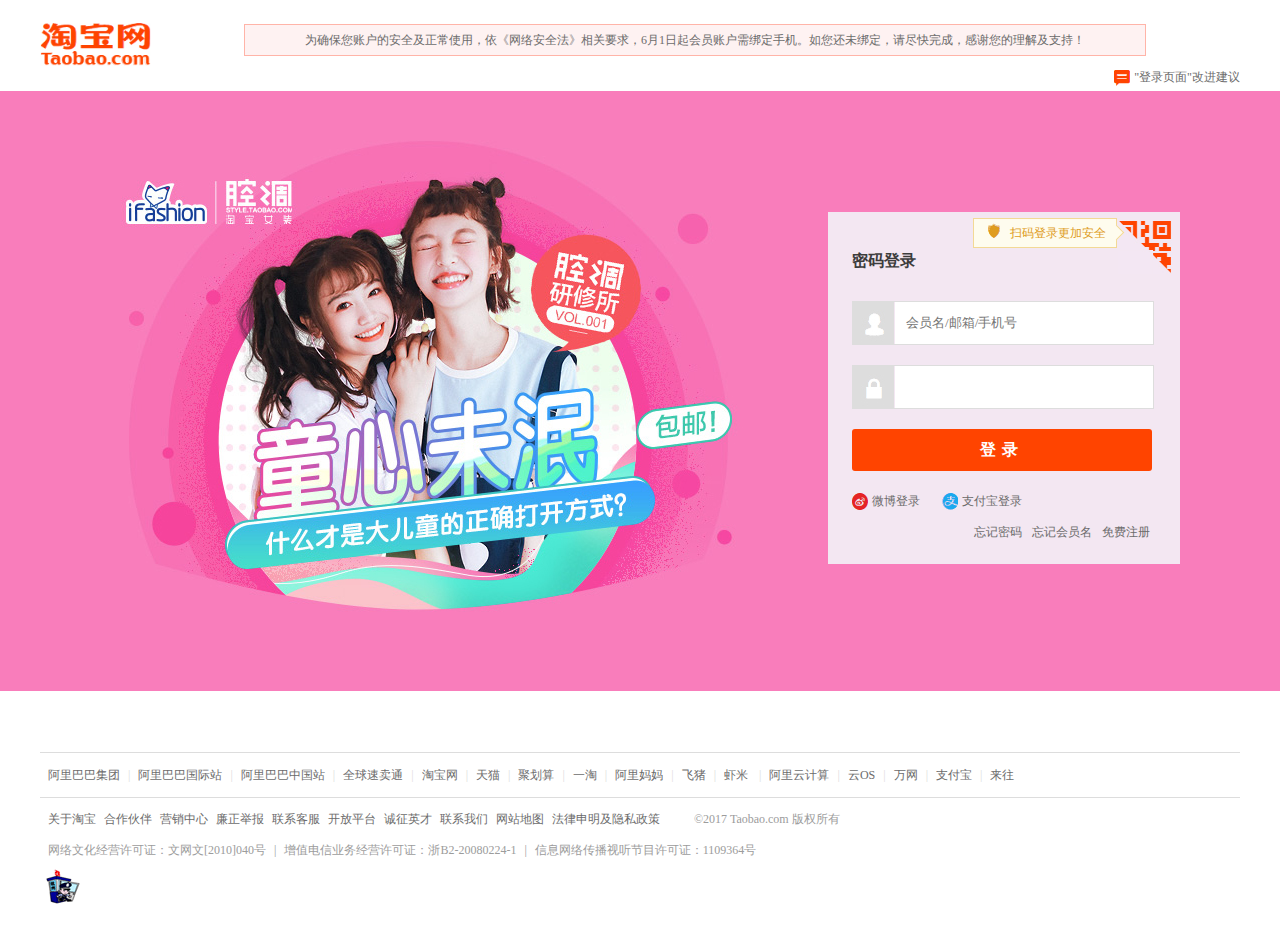
<file: login.html>
<!DOCTYPE html>
<html>
	<head>
		<meta charset="utf-8" />
		<link rel="shortcut icon" href="img/favicon.ico" type="image/x-icon" />
		<link rel="stylesheet" type="text/css" href="css/login.css"/>
		<script type="text/javascript" src="js/login.js" ></script>
		<script type="text/javascript" src="js/cookie.js" ></script>
		<script type="text/javascript" src="js/jquery-3.2.1.min.js" ></script>
		<title>淘宝网 - 淘！我喜欢</title>
	</head>
	<body>
		<!--logo-->
		<div class="topWarp">
			<div class="logo"><a href="index.html"><img src="img/logo1.jpg" title="淘宝网"/></a></div>
			<div class="hint">
				<p>为确保您账户的安全及正常使用，依《网络安全法》相关要求，6月1日起会员账户需绑定手机。如您还未绑定，请尽快完成，感谢您的理解及支持！</p>
			</div>
			<div class="login_note">
				<img src="img/login_note.jpg"/>
				<p><a href="#">"登录页面"改进建议</a></p>
			</div>
		</div>
		
		<!--main-->
		<div class="main">
			<div class="center_box">
				<div class="main_left">
					<img src="img/login_center.jpg" />
				</div>
				<div class="main_right">
					<div class="login_box">
						<div class="ewm"><img src="img/ewm.jpg"/></div>
						<div class="right_note">
							<img src="img/login_hd.jpg"/>
							<p>扫码登录更加安全</p>
							<div class="sjx_1"></div>
						</div>
					</div>
					
					<!--密码登录-->
					<div class="login">
						<h4>密码登录</h4>
						<div id="user">
							<!--会员用户名-->
							<label for="ReLoginCookie"><img src="img/login_user.jpg" /></label>
							<input type="text" id="ReLoginCookie" placeholder="会员名/邮箱/手机号"/>
						</div>
						<div class="pass">
							<!--密码-->
							<label for="ReLoginCookie2"><img src="img/login_password.jpg" /></label>
							<input type="password" id="ReLoginCookie2"/>
						</div>
						<div class="submit">
							<h4>登录</h4>
						</div>
						<div class="wbo_zfb">
							<div class="wbo"><a href="#">微博登录</a></div>
							<div class="zfb"><a href="#">支付宝登录</a></div>
						</div>
						<div class="login_note1">
							<a href="#">忘记密码</a>
							<a href="#">忘记会员名</a>
							<a href="register.html">免费注册</a>
						</div>
						<!--提示-->
						<div id="oReminder">
							<span></span><span></span>
						</div>
					</div>
					<!--手机扫码，安全登录-->
					<div class="login1">
						<h4>手机扫码，安全登录</h4>
						<div class="login1_ewmBox">
							<div class="ewmBox">
								<img src="img/login_ewm_1.jpg"/>
								<img src="img/login_ewm_Photo.png"/>
							</div>
							<!--蒙版-->
							<div id="mb"></div>
							<div id="mb1"></div>
							<div class="md_1">
								<p>二维码已失效</p>
								<div class="mb_btn">请点击刷新</div>
							</div>
						</div>
						<!--扫一扫-->
						<div class="fyf">
							<img src="img/login_fyf.png"/>
							<ul>
								<li>打开 <a href="#">手机淘宝</a> | <a href="#">手机天猫</a> 扫一扫登录</li>
							</ul>
						</div>
						<div class="login_note2">
							<a href="javascript:;">密码登录</a>
							<a href="register.html">免费注册</a>
						</div>
					</div>
					
				</div>
			</div>
		</div>
		
		<!--footer-->
		<div class="footer">
			<div class="link">
				<ul>
					<li><a href="#">阿里巴巴集团</a>|</li>
					<li><a href="#">阿里巴巴国际站</a>|</li>
					<li><a href="#">阿里巴巴中国站</a>|</li>
					<li><a href="#">全球速卖通</a>|</li>
					<li><a href="#">淘宝网</a>|</li>
					<li><a href="#">天猫</a>|</li>
					<li><a href="#">聚划算</a>|</li>
					<li><a href="#">一淘</a>|</li>
					<li><a href="#">阿里妈妈</a>|</li>
					<li><a href="#">飞猪</a>|</li>
					<li><a href="#">虾米	</a>|</li>
					<li><a href="#">阿里云计算</a>|</li>
					<li><a href="#">云OS</a>|</li>
					<li><a href="#">万网</a>|</li>
					<li><a href="#">支付宝</a>|</li>
					<li><a href="#">来往</a></li>
				</ul>
			</div>
			<div class="friendLink">
				<ul>
					<li><a href="#">关于淘宝</a></li>
					<li><a href="#">合作伙伴</a></li>
					<li><a href="#">营销中心</a></li>
					<li><a href="#">廉正举报</a></li>
					<li><a href="#">联系客服</a></li>
					<li><a href="#">开放平台</a></li>
					<li><a href="#">诚征英才</a></li>
					<li><a href="#">联系我们</a></li>
					<li><a href="#">网站地图</a></li>
					<li><a href="#">法律申明及隐私政策</a></li>
					<li style="color: #9c9c9c;">&copy;2017 Taobao.com 版权所有</li>
				</ul>
			</div>
			<div class="copyRight">
				<ul>
					<li>网络文化经营许可证：<a href="#">文网文[2010]040号</a>|</li>
					<li>增值电信业务经营许可证：<a href="#">浙B2-20080224-1</a>|</li>
					<li>信息网络传播视听节目许可证：<a href="#">1109364号</a></li>
				</ul>
			</div>
			<div class="wj"><a href="#"><img src="img/wj.gif"/></a></div>
		</div>
	</body>
</html>
</file>
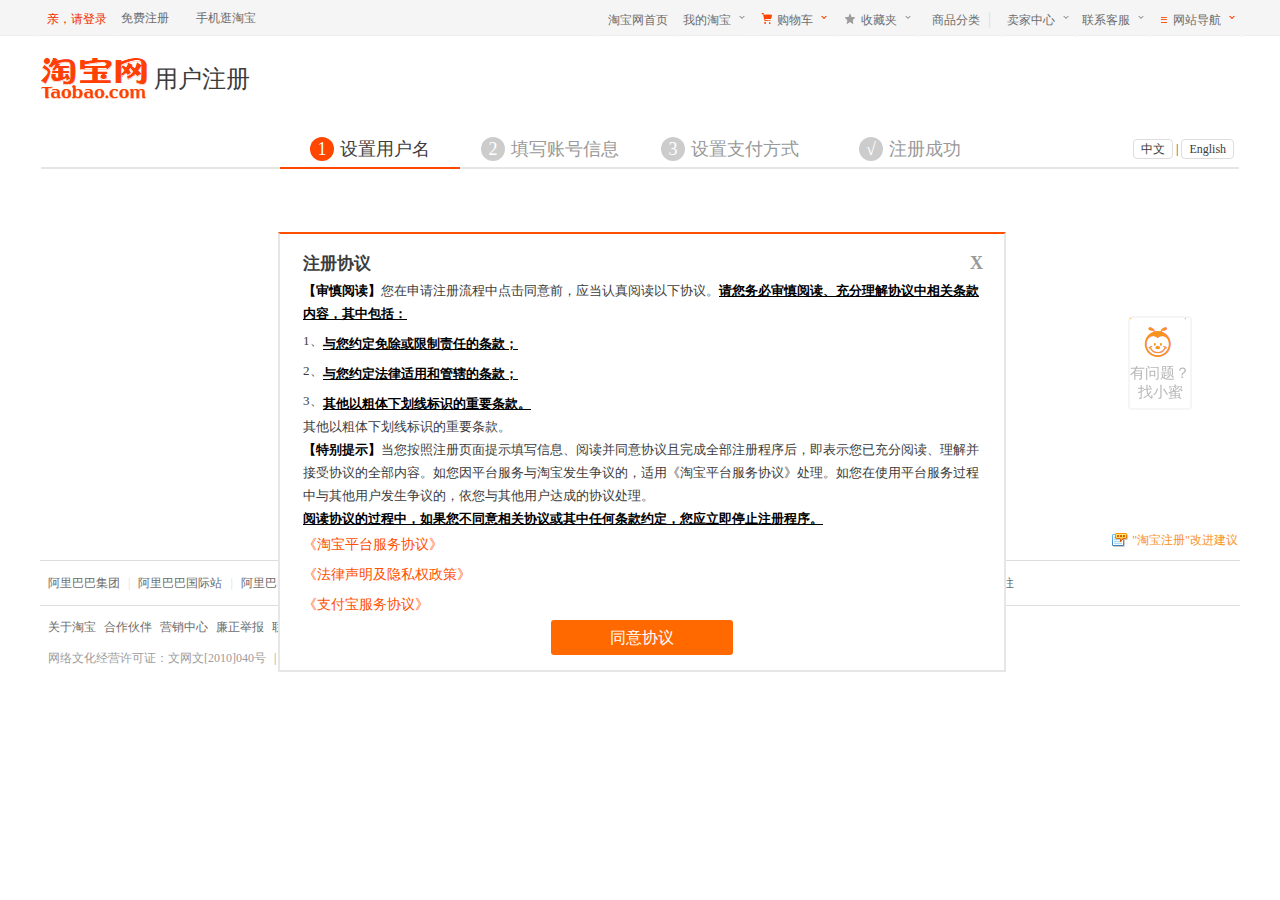
<file: register.html>
<!DOCTYPE html>
<html>
	<head>
		<meta charset="UTF-8">
		<link rel="shortcut icon" href="img/favicon.ico" type="image/x-icon" />
		<link rel="stylesheet" type="text/css" href="css/register.css"/>
		<link rel="stylesheet" type="text/css" href="css/public_topNav.css"/>
		<script type="text/javascript" src="js/register.js" ></script>
		<script type="text/javascript" src="js/jquery-3.2.1.min.js" ></script>
		<script type="text/javascript" src="js/cookie.js" ></script>
		<title>账户注册 | 淘宝网</title>
	</head>
	<body>
		<!--topNav-->
		<div class="topNavBox">
			<div class="topNav">
				<div class="topNavLeft">
					<ul>
						<li><a href="login.html">亲，请登录</a></li>
						<li><a href="register.html">免费注册</a></li>
						<li><a href="#">手机逛淘宝</a></li>
					</ul>
				</div>
				<div class="topNavRight">
					<ul>
						<li><a href="index.html">淘宝网首页</a></li>
						<li><a href="#">我的淘宝</a><img src="img/topNav_yyf-1.png"/>
							<ul>
								<a href="#">已买到宝贝</a>
								<a href="#">我的足迹</a>
								<a href="#">爱逛街</a>
								<a href="#">淘宝达人</a>
								<a href="#">新欢</a>
							</ul>
						</li>
						<li><img src="img/topNav_gwc.png"/><a href="#">购物车</a><img src="img/topNav_yyf-2.png"/></li>
						<li><img src="img/topNav_wjx-2.png"/><a href="#">收藏夹</a><img src="img/topNav_yyf-1.png"/>
							<ul class="indexList">
								<a href="#">收藏的宝贝</a>
								<a href="#">收藏的店铺</a>
							</ul>
						</li>
						<li><a href="#">商品分类</a>|</li>
						<li><a href="#">卖家中心</a><img src="img/topNav_yyf-1.png"/>
							<ul>
								<a href="#">免费开店</a>
								<a href="#">已卖出宝贝</a>
								<a href="#">出售中宝贝</a>
								<a href="#">卖家服务</a>
								<a href="#">卖家培训</a>
							</ul>
						</li>
						<li><a href="#">联系客服</a><img src="img/topNav_yyf-1.png"/>
							<ul>
								<a href="#">消费者客服</a>
								<a href="#">卖家客服</a>
							</ul>
						</li>
						<li><img src="img/topNav_cdt-2.png"/><a href="#">网站导航</a><img src="img/topNav_yyf-2.png"/>
							<div class="lyt">
								<div class="maxFourBox">
									<div class="minFourBox">
										<h4>主题市场</h4>
										<div class="FourList">
											<a href="#">女装</a>
											<a href="#">男装</a>
											<a href="#">鞋靴</a>
											<a href="#">箱包</a>
											<a href="#">婴童</a>
											<a href="#">美妆</a>
											<a href="#">食品</a>
											<a href="#">珠宝</a>
											<a href="#">装修</a>
											<a href="#">建材</a>
											<a href="#">家居</a>
											<a href="#">百货</a>
											<a href="#">汽车</a>
											<a href="#">游戏</a>
											<a href="#">生活</a>
											<a href="#">学习</a>
											<a href="#">房产</a>
											<a href="#">结婚</a>
											<a href="#">运动</a>
											<a href="#">户外</a>
											<a href="#">娱乐</a>
											<a href="#">花鸟</a>
										</div>
									</div>
								</div>
								<div class="maxFourBox">
									<div class="minFourBox1">
										<h4>特色购物</h4>
										<div class="FourList1">
											<div class="seven">
												<a href="#">淘宝女人</a>
												<a href="#">淘宝男人</a>
												<a href="#">中老年</a>
												<a href="#">闲鱼</a>
												<a href="#">拍卖会</a>
												<a href="#">全球购</a>
												<a href="#">小微快采</a>
											</div>
											<div class="seven">
												<a href="#">淘宝众筹</a>
												<a href="#">爱逛街</a>
												<a href="#">中国质造</a>
												<a href="#">淘女郎</a>
												<a href="#">潮电街</a>
												<a href="#">天天特价</a>
												<a href="#">试用</a>
											</div>
											<div class="seven">
												<a href="#">清仓</a>
												<a href="#">全民抢拍</a>
												<a href="#">淘金币</a>
												<a href="#">抢新</a>
												<a href="#">淘特来斯</a>
												<a href="#">本地团</a>
												<a href="#">淘花源</a>
											</div>
										</div>
									</div>
								</div>
								<div class="maxFourBox">
									<div class="minFourBox2">
										<h4>当前热点</h4>
										<div class="FourList2">
											<div class="seven">
												<a href="#">天天中奖</a>
												<a href="#">新鲜土货</a>
												<a href="#">美丽裙装</a>
												<a href="#">美白修复</a>
												<a href="#">热卖单鞋</a>
												<a href="#">智能数码</a>		
											</div>
											<div class="seven">
												<a href="#">特价旅行</a>
												<a href="#">宝贝最爱</a>
												<a href="#">宅品精选</a>
												<a href="#">新房装修</a>
												<a href="#">宝贝计划</a>
												<a href="#">女装抢新</a>
											</div>
											<div class="seven">
												<a href="#">找工作</a>
												<a href="#">阿里APP</a>
												<a href="#">淘金币</a>
												<a href="#">在线洗衣</a>
												<a href="#">全球美食</a>
											</div>
										</div>
									</div>
								</div>
								<div class="maxFourBox">
									<div class="minFourBox3">
										<h4>更多精彩</h4>
										<div class="FourList3">
											<div class="seven">
												<a href="#">阿里旺旺</a>
												<a href="#">支付宝</a>
												<a href="#">点点虫</a>
												<a href="#">买房租房</a>
												<a href="#">热卖单鞋</a>
												<a href="#">大众评审</a>		
											</div>          
											<div class="seven">
												<a href="#">天猫进口</a>
												<a href="#">限时限量</a>
												<a href="#">余额宝</a>
												<a href="#">大牌捡宝</a>
												<a href="#">淘公仔</a>
												<a href="#">司法拍卖</a>
											</div>
											<div class="seven">
												<a href="#">淘宝台湾</a>
												<a href="#">淘宝全球</a>
												<a href="#">闺蜜淘货</a>
												<a href="#">B格</a>
												<a href="#">浏览器</a>
											</div>
										</div>
									</div>
								</div>
							</div>
						</li>
					</ul>
				</div>
			</div>
		</div>
		
		<!--regesiter_logo-->
		<div class="regesiter_logo">
			<a href="index.html" title="淘宝网"><img src="img/regsiter_logo.jpg" /></a>
			<h2>用户注册</h2>
		</div>
		
		<!--regesiter_note-->
		<div class="regesiter_note">
			<ul>
				<li><span>1</span>设置用户名</li>
				<li><span>2</span>填写账号信息</li>
				<li><span>3</span>设置支付方式</li>
				<li><span>√</span>注册成功</li>
			</ul>
			<div class="language">
				<ul>
					<li><a href="#">中文</a>|</li>
					<li><a href="#">English</a></li>
				</ul>  
			</div>
		</div>
		
		<!--phoneBox-->
		<div class="phoneBox">
			<div class="phone">
				<div class="registerPhone">
					<div class="lyt_1">
						<font>手机号</font>
						<!--js下拉框-->
						<div class="select">
							<img src="img/register_jtou.jpg"/>
							<span>中国大陆</span>
							<span>+86</span>
						</div>
						<div class="text">
							<input type="text" placeholder="请输入你的手机号码"/>
						</div>
						<!--提示-->
						<div class="reminder"><span></span><span></span></div>
					</div>
					<div class="lyt_2">
						<span>验证</span>
						<div class="yz">
							<font>请按住滑块，拖动到最右边</font>
							<img src="img/regiseter_yz.jpg"/>
							<div></div>
							<div id="pmd">
								<marquee direction="right" scrollamount="15"><div></div></marquee>
							</div>
						</div>
					</div>
					<div class="next">下一步</div>
					<a href="#">切换成企业账户注册</a>
					<!--下拉地区选择-->
					<div class="register_xiala">
						<ul>
							<li><span>中国大陆</span><span>+30</span></li>
							<li><span>中国大陆</span><span>+31</span></li>
							<li><span>中国大陆</span><span>+32</span></li>
							<li><span>中国大陆</span><span>+33</span></li>
							<li><span>中国大陆</span><span>+34</span></li>
							<li><span>中国大陆</span><span>+35</span></li>
							<li><span>中国大陆</span><span>+36</span></li>
							<li><span>中国大陆</span><span>+37</span></li>
							<li><span>中国大陆</span><span>+38</span></li>
							<li><span>中国大陆</span><span>+39</span></li>
							<li><span>中国大陆</span><span>+40</span></li>
							<li><span>中国大陆</span><span>+41</span></li>
						</ul>
					</div>
				</div>
				
				<!--二、填写账号信息-->
				<div id="idInformation">
					<p><span>登录名</span><span></span></p>
					<p><span>设置登录密码</span><span>登录时验证，保护账号信息</span></p>
					<div class="login_pass">
						<span>登录密码</span>
						<input type="password" placeholder="设置你的登录密码" id="ReLoginCookie2"/>
						<span></span><span></span><span></span><span></span>
					</div>
					<div class="login_pass">
						<span>密码确认</span>
						<input type="password" placeholder="请再次输入你的密码"/>
						<span></span><span></span>
					</div>
					<p><span>设置会员名</span></p>
					<div class="login_pass">
						<span>淘宝会员名</span>
						<input type="text" placeholder="会员名一旦设置成功，无法修改" id="ReLoginCookie"/>
						<span>x</span><span></span>
						<font></font>
					</div>
					<div class="idInformation_submit">提交</div>
				</div>
				
				<!--三、设置支付方式-->
				<div id="register_payment">
					<div class="userName">
						<span>设置支付方式</span><span>即开通快捷支付</span><span title="开通快捷支付">？</span><span>直接跳过,完成注册</span>
					</div>
					<div class="userName_1">
						<span>真实姓名</span>
						<input type="text" placeholder="请输入真实姓名"/>
						<span></span><span></span>
					</div>
					<div class="userName_1">
						<span>身份证号</span>
						<input type="text" placeholder="请输入身份证号"/>
						<span></span><span></span>
					</div>
					<div class="userName_1">
						<span>银行卡号</span>
						<input type="text" placeholder="请输入银行卡号"/>
						<span></span><span></span>
					</div>
					<div class="userName_1">
						<span>设置支付密码</span>
						<input type="password" placeholder="请设置支付密码"/>
						<span></span><span></span><span></span><span></span>
					</div>
					<div class="userName_1">
						<span>确认支付密码</span>
						<input type="password" placeholder="请再次输入支付密码"/>
						<span></span><span></span>
					</div>
					<div class="userName_2">
						<span></span>
						<div class="oinput">√</div>
						<span>我同意<font title="快捷支付服务协议">快捷支付服务协议</font></span>
					</div>
					<div class="payment_submit">确定</div>
				</div>
				
				<!--四、注册成功-->
				<div id="reg_successfully">
					<div class="successfully">
						<span>√</span><span>恭喜注册成功，你的账户为：</span>
					</div>
					<p>登录名：<span></span>(你的账户通用于支付宝、天猫、一淘、聚划算、来往、阿里云、阿里巴巴)</p>
					<p>绑定手机：<span></span>(用于接收短信校验码)</p>
					<p>淘宝会员名：<span></span><span></span><span>领新手红包，赚淘金币，尽在新手专区！<a href="#">查看详情</a></span></p>
					<p>确定</p>
				</div>
				
			</div>
			<div class="question">
				<a href="#"><img src="img/regesiter_question.jpg" /></a>
				<p><a href="#">有问题？找小蜜</a></p>
			</div>
			<!--建议-->
			<div class="offer">
				<img src="img/regesiter_jy.jpg"/>
				<a href="#">"淘宝注册"改进建议</a>
			</div>
		</div>
		
		<!--注册协议-->
		<div id="deal"></div>
		<!--蒙版-->
		<div id="Ad"></div>
		<!--5.验证手机-->
		<div id="yzPhone">
			<div class="yzPhone_box">
				<div class="yz_TitleBox">
					<span>验证手机</span><span>X</span>
				</div>
				<p><span>i</span><span>校验码已发送到你的手机，15分钟内输入有效，请勿泄漏</span></p>
				<div class="zy_content">
					<span>手机号</span>
					<span></span>
					<div class="yzm">
						<span>验证码</span>
						<input type="text"/>
						<span>免费获取验证码</span>
					</div>
					<!--//提示-->
					<div class="ts">
						<span>√</span><span>校验码已发送至你的手机，请查收</span>
					</div>
				</div>
			</div>
			<div class="yz_submit">确定</div>
		</div>
		<!--6.查找账号是否存在-->
		<div id="UserSelect">
			<div class="UserSelect_box">
				<div class="UserSelect_close">X</div>
				<div class="UserContentBox">
					<span><img src="img/index_Sea_Snap_up_threeBox1.jpg"/></span>
					<span>会员名：该功能未实现</span>
					<span>手机号<font></font>已被以上账户使用，请确认该账户是否为你本人所有</span>
					<span>该账户是我的，立即登录</span>
					<span>不是我的，继续注册</span>
				</div>
			</div>
		</div>
		<!--7.手机验证码盒子提示-->
		<div id="yz_yzm">
			<span>x</span>
			<p><span>验证码：</span><span></span></p>
		</div>
		
		<!--设置支付方式>6.快捷支付服务协议点击事件-->
		<div id="paymentHttp">
			<div class="paymentHttp"><p>快捷支付服务协议<span>X</span></p></div>
			<div class="paymentHttpContent">
				<p>1.快捷支付服务协议</p>
				<p>2.快捷支付服务协议</p>
				<p>3.快捷支付服务协议</p>
			</div>
		</div>
		
		<!--footer-->
		<div class="footer">
			<div class="link">
				<ul>
					<li><a href="#">阿里巴巴集团</a>|</li>
					<li><a href="#">阿里巴巴国际站</a>|</li>
					<li><a href="#">阿里巴巴中国站</a>|</li>
					<li><a href="#">全球速卖通</a>|</li>
					<li><a href="#">淘宝网</a>|</li>
					<li><a href="#">天猫</a>|</li>
					<li><a href="#">聚划算</a>|</li>
					<li><a href="#">一淘</a>|</li>
					<li><a href="#">阿里妈妈</a>|</li>
					<li><a href="#">飞猪</a>|</li>
					<li><a href="#">虾米	</a>|</li>
					<li><a href="#">阿里云计算</a>|</li>
					<li><a href="#">云OS</a>|</li>
					<li><a href="#">万网</a>|</li>
					<li><a href="#">支付宝</a>|</li>
					<li><a href="#">来往</a></li>
				</ul>
			</div>
			<div class="friendLink">
				<ul>
					<li><a href="#">关于淘宝</a></li>
					<li><a href="#">合作伙伴</a></li>
					<li><a href="#">营销中心</a></li>
					<li><a href="#">廉正举报</a></li>
					<li><a href="#">联系客服</a></li>
					<li><a href="#">开放平台</a></li>
					<li><a href="#">诚征英才</a></li>
					<li><a href="#">联系我们</a></li>
					<li><a href="#">网站地图</a></li>
					<li><a href="#">法律申明及隐私政策</a></li>
					<li style="color: #9c9c9c;">&copy;2017 Taobao.com 版权所有</li>
				</ul>
			</div>
			<div class="copyRight">
				<ul>
					<li>网络文化经营许可证：<a href="#">文网文[2010]040号</a>|</li>
					<li>增值电信业务经营许可证：<a href="#">浙B2-20080224-1</a>|</li>
					<li>信息网络传播视听节目许可证：<a href="#">1109364号</a></li>
				</ul>
			</div>
		</div>
	</body>
</html>
</file>
<file: css/login.css>
/*login_css*/
*{
	margin: 0;
	padding: 0;
	font-family: "微软雅黑";
}
.topWarp{
	width: 1200px;
	height: 88px;
	margin: auto;
	position: relative;
}
.logo{
	position: absolute;
	width: 111px;
	height: 43px;
	top: 50%;
	margin-top: -21px;
	cursor: pointer;
}
.logo img{
	width: 111px;
	height: 43px;
}
.hint{
	position: absolute;
	width: 900px;
	height: 30px;
	top: 50%;
	margin-top: -20px;
	margin-left: 204px;
	border: 1px solid #ffb4a8;
	background: #fef2f2;
}
.hint p{
	text-align: center;
	font-size: 12px;
	line-height: 30px;
	color: #6c6c6c;
}
.login_note{
	position: absolute;
	right: 0;
	bottom: 2px;
	width: 126px;
	height: 16px;
}
.login_note p{
	text-align: right;
	font-size: 12px;
	line-height: 30px;
	margin-top: -28px;
}
.login_note p a{
	color: #6c6c6c;
	text-decoration: none;
}
.login_note p a:hover{
	color: #ff4400;
}
.main{
	width:100%;
	height: 600px;
	background: #f97dbb;
	margin-top: 3px;
	overflow: hidden;
	min-width: 1200px;
	max-width: 100%;
}
.main .center_box{
	width: 1200px;
	height: 600px;
	margin: auto;
	border:1px solid transparent;
}
.main .main_left{
	width: 615px;
	height: 600px;
	float: left;
}
.main .main_right{
	width: 412px;
	height: 600px;
	float: right;
	position: relative;
}
.login_box{
	width: 350px;
	height: 350px;
	background: #f3e7f2;
	margin-top: 120px;
	position: relative;
	border:1px solid transparent;
}
.ewm{
	width: 54px;
	height: 54px;
	position: absolute;
	right: 6px;
	top:6px;
	cursor: pointer;
	border:1px solid transparent;
}
/*.ewm:hover > img{
	background: url("../img/ewm_1.jpg");
	background-position-y: 1.02499995px;
}*/

/*三角形*/
/*.sjx{
	cursor:auto;
	position: absolute;
	z-index: 1;
	width: 0;
	height: 0;
	right: 7px;
	top:7px;
	border-bottom: 60px solid #f3e7f2;
	border-right: 60px solid transparent;
}*/
.right_note .sjx_1{
	width: 10px;
	height: 10px;
	background: #fefcee;
	border-top:1px solid #f3d995;
	border-right:1px solid #f3d995;
	transform: rotate(45deg);
	-webkit-transform:rotate(45deg);
	-o-transform:rotate(45deg);
	-moz-transform:rotate(45deg);
	position: absolute;
	right: -6.4px;
	top:8px;
}
.right_note{
	position: absolute;
	right: 62px;
	top:5px;
	width: 142px;
	height: 28px;
	line-height: 28px;
	border:1px solid #f3d995;
	background: #fefcee;
}
.right_note img{
	margin-left: 14px;
}
.right_note p{
	text-align: right;
	margin: -28px 10px 0 0;
	font-size: 12px;
	color: #df9c1f;
}

/*登录框*/
.login{
	width: 300px;
	height: 290px;
	border:1px solid #f3e7f2;
	position: absolute;
	top:50%;
	margin-top: -142px;
	left: 23px;
}
/*手机扫码登录*/
.login1{
	width: 300px;
	height: 290px;
	border:1px solid transparent;
	position: absolute;
	top:50%;
	margin-top: -142px;
	left: 23px;
	border:1px solid transparent;
	background: #F3E7F2;
	display: none;
}
/*提示*/
#oReminder{
	width: 300px;height: auto;background: #FEF2F2;position: absolute;top:0;border:1px solid #FFB4A8;padding: 5px 0;display: none;
}
#oReminder span{
	font-size: 12px;color: #666666;
}
#oReminder span:first-child{
	display: inline-block;background: #FF4400;color: white;width: 13px;height: 13px;border-radius: 20px;margin: 0 10px;text-align: center;
	line-height: 13px;font-weight: 900;float: left;margin-top: 3px;
}
#oReminder span:last-child{
	display: inline-block;width: 250px;float: left;border:1px solid transparent;
}
#oReminder span:last-child a{
	text-decoration: none;
	color: #FF4400;
}
#oReminder span:last-child a:hover{
	text-decoration:underline;
}

.login h4,.login1 h4{
	font-weight: 700;
	color: #3c3c3c;
}
.login1_ewmBox{
	width: 275px;height: 178px;border:1px solid transparent;margin:20px auto;position: relative;/*overflow: hidden;*/
}
/*蒙版*/
#mb1{
	width: 350px;height: 178px;border:1px solid #09f;background: #09f;position: absolute;z-index:3;left: -35px;top:0px;opacity: 0;display: none;
}
#mb{
	width:140px;height: 140px;border:1px solid transparent;background: white;opacity: .8;position: absolute;z-index: 4;top: 20px;left: 63px;display: none;
}
.md_1{
	width: 140px;height: 140px;border:1px solid transparent;position: absolute;z-index: 4;top: 20px;left: 63px;display: none;
}
.md_1>p{
	font-size: 12px;font-weight: 900;text-align: center;margin-top: 45px;
}
.mb_btn{
	width: 100px;height: 33px;background: #FF4400;border-radius: 3px;margin: 10px 20px;font-size: 12px;color: white;line-height: 33px;text-align: center;
	cursor: pointer;
}
.mb_btn:hover{
	background:red;
}


.login1_ewmBox .ewmBox > img:first-child{
	display: block;width: 140px;height: 140px;border:1px solid transparent;margin-left: 63px;
	-webkit-transition:all ease .8s;
	-moz-transition:all ease .8s;
	-ms-transition:all ease .8s;
	-o-transition:all ease .8s;
}
.ewmBox{
	width:204px;height: 140px;border:1px solid transparent;margin-top: 18px;
}
.login1_ewmBox .ewmBox:hover >img:first-child{
	display: block;margin-left: -1px;
	-webkit-transition:all ease .8s;
	-moz-transition:all ease .8s;
	-ms-transition:all ease .8s;
	-o-transition:all ease .8s;
}
/*visibility: visible;*/ /*transition:延时属性*/ 
/*position: absolute;z-index: -1;opacity: 0;*/
/*position: absolute;z-index: 1;opacity: 1;*/
.login1_ewmBox .ewmBox > img:last-child{
	width: 117px;height: 178px;border:1px solid transparent;position: absolute;top: 0;right: 0;position: absolute;z-index: -1;opacity: 0;
}
.login1_ewmBox .ewmBox:hover >img:last-child{
	-webkit-transition:all ease 3s;
	-moz-transition:all ease 3s;
	-o-transition:all ease 3s;
	-ms-transition:all ease 3s;
	position: absolute;z-index: 1;opacity: 1;
}
/*扫一扫*/
.fyf{
	width: 180px;height: 33px;border:1px solid transparent;margin: -18px auto;
}
.fyf > img{
	display: block;margin-top: 2px;float: left;
}
.fyf ul{
	margin: 0;padding: 0;list-style: none;float: left;width: 140px;height: 33px;border:1px solid transparent;margin-left: 7px;
}
.fyf ul li{
	font-size: 12px;color: #666666;
}
.fyf ul li a{
	text-decoration: none;color: #FF4400;
}
.login_note2{
	clear: both;width: auto;height: auto;border:1px solid transparent;float: right;margin-top: 8px;
}
.login_note2 a{
	font-size: 12px;color: #666666;text-decoration: none;padding-left: 6px;
}
.login_note2 a:hover{
	color: #FF4400;
}

.login #user{
	width: 300px;
	height: 42px;
	border:1px solid #dddddd;
	margin-top:29px;
}
.login .pass{
	width: 300px;
	height: 42px;
	border:1px solid #dddddd;
	margin:20px 0;
}
.login #user input,.login .pass input{
	width: 258px;
	height: 42px;
	float: right;
	border:none;
	text-indent: 11px;
}
input:focus{
	outline: none;
}
.login .submit{
	width: 300px;
	height: 42px;
	line-height: 42px;
	text-align: center;
	background: #ff4400;
	border-radius: 3px;
	cursor: pointer;
	-webkit-user-select:none;
	-moz-user-select: none;
	-ms-user-select: none;
}
.login .submit h4{
	color: white;
	letter-spacing: 6px;/*词与词之间的间距*/
}
.login .wbo_zfb{
	width: 170px;
	height: 17px;
	margin-top: 22px;
	font-size: 12px;
}
.wbo_zfb .wbo{
	width:68px;
	height: 17px;
	float: left;
	text-align: right;
	background: url("../img/login_wbo.jpg") no-repeat;
}
.wbo_zfb .zfb{
	width:75px;
	height: 17px;
	float: right;
	text-align: right;
	padding-left:5px;
	background: url("../img/login_zfb.jpg") no-repeat;
}
.wbo_zfb a{
	text-decoration: none;
	color: #6c6c6c;
}
.wbo_zfb a:hover,.login_note1 a:hover,.link ul li a:hover{
	color: #FF4400;
}
.login .login_note1{
	width: 184px;
	height: 17px;
	line-height: 17px;
	margin-top: 12px;
	float: right;
}
.login_note1 a{
	text-decoration: none;
	font-size: 12px;
	padding-left: 6px;
	color: #6c6c6c;
}

/*底部*/
.footer{
	width: 1200px;
	height: 156px;
	margin: 60px auto 32px;
	border:1px solid white;
	position: relative;
}
.footer .link{
	width: 1200px;
	height: 44px;
	line-height: 44px;
	border-top:1px solid #dddddd;
	border-bottom:1px solid #dddddd;
}
.link ul,.friendLink ul{
	margin: 0;
	padding: 0;
	list-style: none;
	color:#DDDDDD;
}
.link ul li,.friendLink ul li{
	float: left;
	font-size: 12px;
}
.link ul li a{
	text-decoration: none;
	padding: 0 8px;
	color: #6c6c6c;
}
.friendLink ul li a{
	text-decoration: none;
	padding-left: 8px;
	color: #6c6c6c;
}
.friendLink ul{
	margin-top: 13px;
}
.friendLink ul li:last-child{
	padding-left: 34px;
}
.footer .copyRight ul{
	clear: both;
	list-style: none;
	color:red;
}
.footer .copyRight ul li{
	float: left;
	font-size: 12px;
	padding-left: 8px;
	color: #9c9c9c;
	margin-top: 14px;
}
.footer .copyRight ul li a{
	padding-right: 8px;
	color: #9c9c9c;
	text-decoration: none;
}
.footer .copyRight ul li a:hover,.friendLink ul li a:hover{
	color: #FF4400;
}
.wj{
	clear: both;
	width: 36px;
	height: 36px;
	margin: 40px 0 0 5px;
}
</file>
<file: css/register.css>
/*logo*/
.topNav .topNavLeft ul li:first-child > a{
	color: #f22e00;
}
.topNav .topNavLeft ul li:first-child:hover{
	background: #f5f5f5;
	border-right: 1px solid #f5f5f5;
	border-left: 1px solid #f5f5f5;
}
.regesiter_logo{
	width: 1198px;
	height: 41px;
	margin: auto;
	margin-top: 21px;
	border:1px solid white;
}
.regesiter_logo h2{
	margin: -40px 113px;
	color: #3c3c3c;
	font-weight: 200;
}
.regesiter_note{
	width: 1198px;
	height: 35px;
	margin: 32px auto 0;
	border-bottom:2px solid #e6e6e6;
}
.regesiter_note ul{
	width: 720px;
	height: 35px;
	line-height: 35px;
	margin: auto;
}
.regesiter_note ul li{
	font-size: 18px;
	float: left;
	width: 180px;
	text-align: center;
	height: 35px;
	color: #999999;
}
.regesiter_note ul li > span{
	display: inline-block;
	width: 24px;
	height: 24px;
	line-height: 24px;
	color: white;
	border-radius: 24px;
	background:#cccccc;
	margin-right: 6px;
}
.regesiter_note ul li:first-child{
	border-bottom:2px solid #ff4700;
	color: #3c3c3c;
}
.regesiter_note ul li:first-child > span{
	background:#ff4700;
}
.regesiter_note .language{
	width: 109px;
	height: 35px;
	float: right;
	margin-top: -35px;
}
.regesiter_note .language ul{
	margin: 0;
	padding: 0;
	width: 113px;
}
.regesiter_note .language ul li{
	text-align: center;
	width: auto;
	font-size: 12px;
}
.language ul li:first-child{
	border-bottom: none;
}
.language ul li a{
	padding: 2px 7px;
	text-decoration: none;
	margin: 0 3px;
	color: #3c3c3c;
	border-radius: 4px;
	border:1px solid #dddddd;
}
.language ul li a:hover{
	color: #ff4000;
	text-decoration: underline;
}

/*一.设置用户名*/
/*phoneBox*/
.phoneBox{
	width: 1198px;
	height: 388px;
	margin: auto;
	border:1px solid transparent;
}
.phoneBox .phone{
	width: 720px;
	height: 388px;
	margin: auto;
	border:1px solid transparent;
}
.phoneBox .registerPhone{
	width: 390px;
	height: 197px;
	margin:70px auto 0;
	position: relative;
	border:1px solid transparent;
}
.register_xiala{
	width: 163px;
	height: 157px;
	top: 39px;
	left: 55px;
	position: absolute;
	z-index: 3;
	background: white;
	overflow-y: scroll;
	overflow-x: hidden;
	font-size: 14px;
	color: #3C3C3C;
	border:1px solid #cccccc;
	display: none;
	-moz-user-select: none;
	-webkit-user-select: none;
	-ms-user-select: none;
}
.register_xiala li{
	padding-left: 7px;
	line-height: 27px;
}
.register_xiala li > span:last-of-type{
	float: right;
	margin-right: 8px;
}
.register_xiala li:hover{
	background: #FF5000;
	color: white;
	cursor: pointer;
}
.registerPhone .lyt_1,.registerPhone .lyt_2{
	width: 580px;
	height: 40px;
	margin-bottom: 21px;
}
.registerPhone .lyt_2{
	margin-left: -4px;
}
.registerPhone .lyt_1 font{
	display: inline-block;
	width:45px;
	height: 40px;
	line-height: 40px;
	font-size: 14px;
	text-align: right;
	margin-right:10px;
	float: left;
}
/*提示*/
.reminder{
	width: 194px;
	height: 38px;
	line-height: 38px;
	color: #FF5000;
	float: right;
	font-size: 12px;
	display: none;
	border:1px solid transparent;
}
.reminder > span:first-child{
	display: inline-block;
	width: 12px;
	height: 12px;
	border-radius: 12px;
	text-align: center;
	line-height: 12px;
	color: white;
	font-size: 11px;
	 background:#FF5000;
	 margin-right: 2px;
}
.registerPhone .select{
	display: inline-block;
	width: 162px;
	height: 38px;
	line-height: 38px;
	outline: none;
	border:1px solid #cccccc;
	font-size: 15px;
	cursor: pointer;
	float: left;
	-moz-user-select: none;
	-webkit-user-select: none;
	-ms-user-select: none;
}
.registerPhone .lyt_2 span{
	display:block;
	width:45px;
	height: 40px;
	line-height: 40px;
	font-size: 14px;
	text-align: right;
}
.registerPhone .yz{
	width: 300px;
	height:34px;
	line-height: 34px;
	text-align: center;
	font-size: 12px;
	color: #3C3C3C;
	margin: -37px 0 0 59px;
	background: #e8e8e8;
	position: relative;
	cursor: pointer;
	overflow: hidden;
}
marquee{
	width: 300px;
	height: 13px;
	position: absolute;
	left:-75px;
	top:0px;
}
marquee > div{
	width: 10px;
	height: 13px;
	opacity: .7;
	border-radius: 2px;
	background: white;
}
#pmd{
	width:148px;
	height: 13px;
	position: relative;
	left:0px;
	top:11px;
	margin: auto;
	overflow: hidden;
}
.yz > div{
	width: 0px;
	height:34px;
	position: absolute;
	top:0;
	left: 0;
	z-index: 0;
}
.registerPhone .yz font{
	position: absolute;
	z-index: 1;
	left: 77px;
}
.registerPhone .yz img{
	width: 42px;
	height: 34px;
	position: absolute;
	left: 0;
	z-index: 2;
	-webkit-user-select: none;
}
.registerPhone .yz img:hover{
	cursor: move;
}
.registerPhone .select img{
	vertical-align:middle;
	float: right;
}
.registerPhone .select span{
	display: inline-block;
	padding-left: 7px;
}
.registerPhone .select span:last-child{
	float: right;
}
.registerPhone .text{
	width: 160px;
	height: 38px;
	float: left;
	border:none;
}
.registerPhone input[type="text"]{
	display: block;
	text-indent: 7px;
	width: 158.7px;
	height: 36px;
	
	border:1px solid #cccccc;
}
.registerPhone .next{
	width: 180px;
	height: 36px;
	line-height: 36px;
	text-align: center;
	color: #999999;
	background: #e8e8e8;
	cursor: pointer;
	margin: 28px 0 0 55px;
	border-radius: 3px;
	-webkit-user-select: none;
	-moz-user-select: none;
	-ms-user-select: none;
}
.registerPhone .next:hover{
	color: white;
}
.registerPhone a{
	display:block;
	margin: 18px 0 0 58px;
	text-decoration: none;
	font-size: 12px;
	color: #ff5b20;
}
.registerPhone a:hover{
	text-decoration:underline;
}
.phoneBox .question{
	width: 60px;
	height: 90px;
	border:2px solid #f5f5f5;
	float: right;
	border-radius: 4px;
	margin: -244px 47px 0 0;
	position: relative;
	z-index: 10;
}
.question p{
	font-size: 15px;
	text-align: center;
	margin-top: -7px;
}
.question a{
	text-decoration: none;
	color:#b7b7b7;
}
.question:hover{
	cursor: pointer;
	border:2px solid #f7931e;
}
.question:hover > p a{
	color: #f7931e;
}
.phoneBox .offer{
	width: 128px;
	height: 15px;
	line-height: 12px;
	border:1px solid white;
	float: right;
	text-align: right;
	margin-top: -28px;
}
.phoneBox .offer a{
	color:#f7931e;
	text-decoration: none;
	font-size: 12px;
}
.phoneBox .offer a:hover{
	text-decoration: underline;
}
.phoneBox .offer img{
	vertical-align: middle;
}

/*footer*/
.footer{
	width: 1200px;
	height: 156px;
	margin:auto;
	border:1px solid white;
	position: relative;
}
.footer .link{
	width: 1200px;
	height: 44px;
	line-height: 44px;
	border-top:1px solid #dddddd;
	border-bottom:1px solid #dddddd;
}
.footer .link ul,.friendLink ul{
	margin: 0;
	padding: 0;
	list-style: none;
	color:#DDDDDD;
}
.footer .link ul li,.friendLink ul li{
	float: left;
	font-size: 12px;
}
.footer .link ul li a{
	text-decoration: none;
	padding: 0 8px;
	color: #6c6c6c;
}
.friendLink ul li a{
	text-decoration: none;
	padding-left: 8px;
	color: #6c6c6c;
}
.friendLink ul{
	margin-top: 13px;
}
.friendLink ul li:last-child{
	padding-left: 34px;
}
.footer .copyRight ul{
	clear: both;
	list-style: none;
	color:red;
}
.footer .copyRight ul li{
	float: left;
	font-size: 12px;
	padding-left: 8px;
	color: #9c9c9c;
	margin-top: 14px;
}
.footer .copyRight ul li a{
	padding-right: 8px;
	color: #9c9c9c;
	text-decoration: none;
}
.footer .copyRight ul li a:hover,.footer .friendLink ul li a:hover,.footer .link ul li a:hover{
	color: #FF4400;
}
#Ad{
	width: 100%;
	height: 100%;
	position: absolute;
	top: 0;
	left: 0;
	background: #E6E6E6;
	z-index: 9;
	opacity: 0;
}

/*注册协议*/
.oDivMainBox{
	width: 724px;height: 436px;position: absolute;z-index: 10;top:50%;margin-top: -218px;left: 50%;
	margin-left: -362px;background: white;border:2px solid #E6E6E6;border-top:2px solid #FF5000;
}
.oDivBox{
	width: 680px;height: 410px;border:1px solid transparent;margin:14px auto;
}
.span_a{
	font-size: 17px;color: #3C3C3C;text-align: left;font-weight: 900;font-family: "宋体";
}
.oSpan_1{
	font-size: 18px;color: #999999;float: right;font-weight: 900;cursor: pointer;
}
.oSpan_1:hover{
	color: #FF5000;
	font-weight: 900;
}
.div_TitleBox{
	width: 680px;height: 27px;border:1px solid transparent;line-height: 27px;
}
.div_1{
	width: 680px;height: 340px;border:1px solid transparent;
}
.div_2{
	width: 180px;height: 33px;border:1px solid transparent;line-height: 33px;margin: auto;color: white;font-size: 16px;text-align: center;background: #FF6900;border-radius: 3px;cursor: pointer;
}
.div_2:hover{
	background: #FF5000;
}
.oLi1_txt{
	font-size: 13px;color: #3C3C3C;display: inline;line-height: 23px;
}
.oLi1_txt_1{
	display:block;font-size: 13px;color: #3C3C3C;margin-top: 7px;
}
.oSpan_lyt_1,.oSpan_lyt_2{
	font-size: 13px;color: black;font-weight: 900;line-height: 23px;
}
.oSpan_lyt_2{
	text-decoration: underline;line-height: 23px;
}
.oSpan_lyt_3{
	font-size: 13px;color: black;font-weight: 900;text-decoration: underline;margin-left: 20px;margin-top: -18px;line-height: 23px;
}
.a_1{
	display: block;line-height: 30px;font-size: 14px;color: #FF5000;cursor: pointer;width: 170px;
}
.a_1:hover{
	text-decoration: underline;
}

/*验证手机*/
#yzPhone{
	width: 724px;height: 330px;position: absolute;z-index: 10;top:50%;margin-top: -175px;left: 50%;
	margin-left: -362px;background: white;border:2px solid #E6E6E6;border-top:2px solid #FF5000;display: none;
}
.yzPhone_box{
	width: 680px;height: 270px;border:1px solid transparent;margin:20px auto;
}
.yz_submit{
	width: 100px;height: 33px;border:1px solid transparent;margin: -45px auto;background:#FF6900;border-radius: 3px;cursor: pointer;
	text-align: center;color: white;line-height: 33px;-webkit-user-select: none;
}
.yz_submit:hover{
	background: #FF5000;
}
.yz_TitleBox > span:first-child{
	font-size: 17px;color: #3C3C3C;text-align: left;font-weight: 900;font-family: "宋体";
}
.yz_TitleBox{
	width: 680px;height: 27px;line-height: 27px;
}
.yz_oSpan2{
	color: #666666;
}

.yz_TitleBox > span:last-child{
	font-size: 18px;color: #999999;float: right;font-weight: 900;cursor: pointer;
}
.yz_TitleBox > span:last-child:hover{
	color: #FF5000;
	font-weight: 900;
}
.yzPhone_box > p{
	font-size: 13px;color: #3C3C3C;
}
.yzPhone_box p > span:first-of-type{
	display: inline-block;width: 13px;height: 13px;border-radius: 13px;background: #00BFFF;color:white;text-align: center;line-height: 13px;margin-right: 5px;
}
.zy_content{
	width: 340px;height: 150px;border:1px solid transparent;margin:30px auto;overflow: hidden;
}
.zy_content > span,.zy_content .yzm > span{
	font-size: 15px;font-family: "宋体";margin-right: 15px;
}
.zy_content > span:last-of-type{
	font-family: "微软雅黑";
}
.yzm{
	width: 340px;height: 40px;border:1px solid transparent;margin:30px auto;line-height: 40px;
}
.yzm > input{
	width: 110px;height: 35px;border:1px solid #DEDEDE;text-indent: 10px;
}
.yzm > span:last-of-type{
	display: inline-block;width: 113px;height: 37px;border:1px solid #DEDEDE;background: #F7F7F7;cursor: pointer;border-radius: 3px;
	-webkit-user-select: none;text-align: center;
}
.yzm > span:last-of-type:hover{
	color: white;background: #DFDFDF;
}
.ts{
	width: 230px;height: 20px;border:1px solid transparent;margin:-20px 0 0 63px;line-height: 20px;
}
.ts span{
	font-size: 13px;color: #3C3C3C;
}
.ts span:first-of-type{
	display: inline-block;width: 13px;height: 13px;border-radius: 13px;background: limegreen;color:white;text-align: center;line-height: 13px;margin-right: 5px;
}

/*6.查找账号是否存在*/
#UserSelect{
	width: 724px;height: 330px;position: absolute;z-index: 10;top:50%;margin-top: -175px;left: 50%;
	margin-left: -362px;background: white;border:2px solid #E6E6E6;border-top:2px solid #FF5000;display: none;
}
.UserSelect_box{
	width: 680px;height: 260px;border:1px solid transparent;margin:20px auto;
}
.UserSelect_close{
	font-size: 18px;color: #999999;text-align:right;font-weight: 900;cursor: pointer;width: 680px;height: 27px;line-height: 27px;border:1px solid transparent;
}
.UserSelect_close:hover{
	color: #FF5000;font-weight: 900;
}
.UserContentBox{
	width: 500px;height: 260px;border:1px solid transparent;margin:-20px auto;text-align: center;
}
.UserContentBox > span{
	font-size: 13px;
	line-height: 33px;
}
.UserContentBox > span:first-child{
	display: inline-block;width: 80px;height: 80px;border-radius: 80px;border:1px solid transparent;padding-right: 3px;
}
.UserContentBox > span:first-child > img{
	width: 80px;height: 80px;border-radius: 80px;
}
.UserContentBox > span:nth-child(2){
	display:block;width: auto;height: auto;border:1px solid transparent;
}
.UserContentBox > span:nth-child(3) > font{
	color: #FF4001;font-weight: 900;
}
.UserContentBox > span:nth-of-type(4){
	width: 200px;height: auto;display:block;background: #FF6900;border:1px solid transparent;color: white;font-size: 16px;border-radius: 3px;text-align: center;
	margin:10px auto;font-family: "宋体";cursor: pointer;
}
.UserContentBox > span:nth-of-type(4):hover{
	background: #FF5000;
}
.UserContentBox > span:last-of-type{
	color:#FF5000;cursor: pointer;
}
.UserContentBox > span:last-of-type:hover{
	text-decoration: underline;
}

/*7.手机验证码盒子提示*/
#yz_yzm{
	width: 130px;height: 70px;position: absolute;z-index: 10;left: 0;top:29%;
	background: white;border:2px solid #E6E6E6;border-top:2px solid #FF5000;margin-left: -140px;
	transition: all ease .7s;
	-webkit-transition: all ease .7s;
	-moz-transition: all ease .7s;
	-ms-transition: all ease .7s;
	-o-transition: all ease .7s;
}
#yz_yzm > span{
	float: right;text-align: center;margin-right: 3px;cursor: pointer;
}
#yz_yzm > span:hover{
	color:#FF0000;
}
#yz_yzm > p{
	clear: both;font-size: 12px;line-height: 40px;text-align: center;-webkit-user-select: none;
}
#yz_yzm p > span{
	color: black;
}
#yz_yzm p > span:last-of-type{
	color:#FF0000;
}

/*二、填写账号信息*/
#idInformation{
	width: 420px;
	height: 330px;
	margin:40px auto 0;
	position: relative;
	border:1px solid transparent;
	display: none;
}
.login_pass{
	width: 800px;
	height: 35px;
	line-height: 35px;
	border:1px solid transparent;
	margin: 10px 0;
}
.login_pass > span:first-of-type{
	display: inline-block;
	width: 104px;
	height: 35px;
	border:1px solid transparent;
	font-size: 12px;
	color: #3C3C3C;
	text-align: right;
	margin-right: 7px;
}
.login_pass > span:nth-of-type(2){
	display: inline-block;
	width: 13px;
	height: 13px;
	line-height: 13px;
	border-radius: 13px;
	text-align: center;
	background: #FF5000;
	color: white;
	font-size: 12px;
	margin-right: 3px;
	opacity: 0;
}
.login_pass > span:nth-of-type(3),.login_pass > span:nth-of-type(5),.userName_1 > span:nth-of-type(5){
	font-size: 12px;
	color: #FF5000;
}
.login_pass > span:nth-of-type(4),.userName_1 > span:nth-of-type(4){
	font-size: 12px;
	color: #3C3C3C;
}
.login_pass > input{
	width: 240px;
	height: 32px;
	border:1px solid #DFDFDF;
	text-indent: 6px;
	font-size: 12px;
}
.login_pass > font{
	display:block;
	font-size: 12px;
	color: #3C3C3C;
	margin: -5px 0 0 117px;
}
.idInformation_submit{
	width: 180px;
	height: 35px;
	text-align: center;
	line-height: 35px;
	color: white;
	letter-spacing: 3px;
	cursor: pointer;
	border:1px solid transparent;
	border-radius: 3px;
	margin:30px auto;
	background:#FF6900;
}
.idInformation_submit:hover{
	background: #FF5000;
}
#idInformation p{
	margin: 0;
	padding: 0;
}
#idInformation p > span:first-child{
	display: inline-block;
	width: 105px;
	height: 35px;
	line-height: 35px;
	border:1px solid transparent;
	font-weight: 900;
	font-size: 17px;
	font-family: "宋体";
	text-align: right;
	margin-right: 10px;
}
#idInformation p:first-child > span:last-of-type{
	color: #FF5000;
	font-weight: 900;
}
#idInformation p > span{
	font-size: 13px;
	color: #3C3C3C;
}

/*三、设置支付方式*/
#register_payment{
	width: 420px;
	height: 340px;
	margin:30px auto 0;
	position: relative;
	border:1px solid transparent;
	display: none;
}
.userName,.userName_1,.userName_3{
	width: 680px;
	height: 35px;
	line-height: 35px;
	border:1px solid transparent;
	font-size: 12px;
}
.userName_1{
	margin: 10px 0;
}
.userName > span:first-of-type{
	display: inline-block;
	width: 105px;
	height: 35px;
	line-height: 35px;
	border:1px solid transparent;
	font-weight: 900;
	font-size: 17px;
	font-family: "宋体";
	text-align: right;
	margin-right: 10px;
}
.userName_1 > span:first-of-type{
	display: inline-block;
	width: 105px;
	height: 35px;
	font-size: 12px;
	line-height: 35px;
	border:1px solid transparent;
	text-align: right;
	margin-right: 7px;
}
.userName_1 > input{
	width: 240px;
	height: 32px;
	border:1px solid #DFDFDF;
	text-indent: 6px;
	font-size: 12px;
}
.userName_2{
	width: 420px;
	height: 13px;
	line-height: 13px;
	font-size: 12px;
	border:1px solid transparent;
}
.userName_2 > span:first-of-type{
	display: inline-block;
	width: 105px;
	height: auto;
	border:1px solid transparent;
}
.userName_2 > .oinput{
	display: inline-block;
	margin-left: 7px;
	width: 11px;
	height: 11px;
	line-height: 12px;
	border-radius: 13px;
	border:1px solid transparent;
	background: limegreen;
	cursor: pointer;
	font-size: 12px;
	text-align: center;
	color: white;
	-webkit-user-select: none;
	box-shadow: 0 0 1px #999999;
}
.userName_2 > span:nth-of-type(2){
	display:block;
	margin: -13px 0 0 135px;
	color: #3C3C3C;
}
.userName_2 > span:nth-of-type(2) > font{
	color: #666666;
	cursor: pointer;
}
.userName_2 > span:nth-of-type(2) > font:hover{
	color: #FF5000;
}
.userName > span:nth-of-type(2),.userName > span:nth-of-type(3){
	font-size: 12px;
}
.userName > span:nth-of-type(3),.userName_1 > span:nth-of-type(2){
	background:#59BFF0;
	display: inline-block;
	width: 13px;
	height: 13px;
	line-height: 13px;
	border-radius: 13px;
	text-align: center;
	color: white;
	font-size: 12px;
	margin: 0 3px;
	cursor: pointer;
}
.userName > span:last-of-type{
	color: #FF5000;
	cursor: pointer;
	margin-left: 10px;
}
.userName > span:last-of-type:hover{
	text-decoration: underline;
}
.userName_1 > span:nth-of-type(2){
	background: #FF5000;opacity: 0;
}
.userName_1 > span:nth-of-type(3){
	color: #FF5000;
}
.userName_3{
	margin-top: 10px;
}
.payment_submit{
	width: 80px;
	height: 30px;
	text-align: center;
	line-height: 30px;
	color: white;
	letter-spacing: 3px;
	cursor: pointer;
	border:1px solid transparent;
	border-radius: 3px;
	margin:13px 0 0 119px;
	background:#FF6900;
	-webkit-user-select: none;
}
.payment_submit:hover{
	background: #FF5000;
}

/*设置支付方式>6.快捷支付服务协议点击事件*/
#paymentHttp{
	width: 724px;
	height: 350px;
	border:1px solid #FFA500;
	border-top: none;
	position: absolute;
	background: white;
	top:50%;
	left: 50%;
	margin-left: -362px;
	margin-top: -175px;
	display: none;
	z-index: 10;
	overflow: hidden;
	-webkit-user-select: none;
	/*position: absolute;margin:auto; top:0; left:0; bottom:0;  right:0*/ /*居中显示*/
}
.paymentHttp{
	width: 724px;
	height: 30px;
	line-height: 30px;
	border:1px solid transparent;
	background:#FFA500;
	color: white;
}
.paymentHttp > p{
	margin: 0;
	padding: 0;
	font-size: 15px;
	padding-left: 20px;
	font-family: "宋体";
}
.paymentHttp p > span{
	float: right;
	padding-right: 20px;
	cursor: pointer;
}
.paymentHttp p > span:hover{
	color: red;
}
.paymentHttpContent{
	width: 700px;
	height: 300px;
	margin:auto;
	border:1px solid transparent;
	/*overflow-y: scroll;*/
}
/*::-webkit-scrollbar{
	width: 15px;
}  /*必须的*/
/*::-webkit-scrollbar-track {
		  background-color: #b46868;
} /* 滚动条的滑轨背景颜色 */

/*::-webkit-scrollbar-thumb {
	  background-color: rgba(0, 0, 0, 0.2); 
} /* 滑块颜色 */

/*::-webkit-scrollbar-button {
	  background-color: #7c2929;
} /* 滑轨两头的监听按钮颜色 */

/*::-webkit-scrollbar-corner {
	  background-color: black;
} /* 横向滚动条和纵向滚动条相交处尖角的颜色 */
.paymentHttpContent > p{
	font-size: 12px;
	color: #3C3C3C;
	padding-left: 9px;
}

/*四、注册成功*/
#reg_successfully{
	width: 720px;
	height: 340px;
	margin:50px 0 0 28px;
	position: relative;
	border:1px solid transparent;
	color: #3C3C3C;
	display: none;
}
.successfully,.successfully1{
	width: 720px;
	height: 35px;
	line-height: 35px;
	border:1px solid transparent;
	font-size: 12px;	
}
.successfully > span:first-of-type{
	display: inline-block;
	width: 25px;
	height: 25px;
	line-height: 25px;
	border-radius: 25px;
	text-align: center;
	font-size: 17px;
	background: #1BBEBA;
	color: white;
}
.successfully > span:last-of-type{
	display: inline-block;
	width: 250px;
	height: 35px;
	line-height: 35px;
	border:1px solid transparent;
	font-weight: 900;
	font-size: 17px;
	font-family: "宋体";
	text-align: left;
	margin-left: 10px;
}
#reg_successfully > p{
	font-size: 13px;
	margin-left: 36px;
	position: relative;
}
#reg_successfully > p:first-of-type > span:first-of-type,#reg_successfully > p:nth-of-type(2) > span:first-of-type
,#reg_successfully > p:nth-of-type(3) > span:first-of-type{
	font-weight: 900;
	color: #FF5000;
}
#reg_successfully p> span:first-of-type{
	padding-right: 7px;
}
#reg_successfully > p:nth-of-type(3) > span:nth-of-type(3){
	width: 300px;
	height: auto;
	background: #FEFCCC;
	border:1px solid #FF5000;
	padding:0 10px;
	margin-left: 4px;
}
#reg_successfully > p:nth-of-type(3) > span:nth-of-type(3) > a{
	color: #FF6900;
	text-decoration: none;
}
#reg_successfully > p:nth-of-type(3) > span:nth-of-type(3) > a:hover{
	color: #FF5000;
}
/*三角形*/
#reg_successfully > p:nth-of-type(3) > span:nth-of-type(2){
	display: inline-block;
	width: 7px;
	height: 7px;
	position: absolute;
	background: #FEFCCC;
	border:1px solid #FF5000;
	transform: rotate(45deg);
	-webkit-transform: rotate(45deg);
	-moz-transform: rotate(45deg);
	-ms-transform: rotate(45deg);
	-o-transform: rotate(45deg);
	border-top:1px solid transparent;
	border-right:1px solid transparent;
	margin-top: 4px;
}
#reg_successfully > p:last-of-type{
	display: inline-block;
	width: 80px;
	height: 30px;
	text-align: center;
	line-height: 30px;
	color: white;
	letter-spacing: 3px;
	cursor: pointer;
	border:1px solid transparent;
	border-radius: 3px;
	margin:100px 0 0 525px;
	background:#FF6900;
	-webkit-user-select: none;
}
#reg_successfully > p:last-of-type:hover{
	background:#FF5000;
}
</file>
<file: css/public_topNav.css>
*{
	font-family: "微软雅黑";
}
body,html,ul{
	margin: 0;
	padding: 0;
	list-style: none;
}
/*topNav:start*/
.topNavBox{
	width: 100%;
	height: 36px;
	background: #f5f5f5;
	border-bottom:1px solid #eeeeee;
	max-width: 100%;
	min-width: 1208px;
}
.topNav{
	width: 1204px;
	height: 36px;
	margin: auto;
	/*box-sizing: border-box;*/
	border:1px solid #f5f5f5;
	border-bottom:1px solid white;
	margin-top: -1px;
	position: relative;
	z-index: 8;
}
.topNav .topNavLeft{
	width: auto;
	height: 36px;
	float: left;
}
/*topNav：中国大陆*/
.topNavLeft li:first-child{
	width: 73px;
	height: 36px;
	border:1px solid #f5f5f5;
	border-bottom: none;
}
.topNavLeft li:first-child > img{
	margin-top: 10px;
	margin-left: 5px;
}
.topNavLeft li:first-child:hover{
	background: white;
	border:1px solid #eeeeee;
	border-bottom: none;
}
.topNavLeft li:first-child > a{
	color: #3C3C3C;
}
.topNavLeft li:first-child > a:hover{
	color: #3C3C3C;
	cursor:default;
}
.topNavLeft .oSelect{
	display: none;
	width: 272px;
	height: 285px;
	margin-left: -1px;
	background: white;
	border:1px solid #eeeeee;
	border-top: none;
	overflow-y: scroll;
	overflow-x:hidden;
}
.topNavLeft li:first-child:hover .oSelect{
	display: block;
}
.topNavLeft .oSelect a{
	display: block;
	width: 272px;
	height: 28px;
	line-height: 28px;
	color: #3C3C3C;
}
.topNavLeft .oSelect a:hover{
	background: #f4f4f4;
	color: #3C3C3C;
}
/*topNav：中国大陆*/
.topNavLeft li{
	float: left;
	font-size: 12px;
	line-height: 36px;
}
.topNavLeft li a{
	text-decoration: none;
	color: #6c6c6c;
	padding-left: 8px;
}
.topNavLeft li:last-child{
	padding-left: 12px;
}
.topNavLeft li a:hover{
	color: #ff4001;
}

/*用户登录成功*/
.userName1{
	width: 265px;
	height: 122px;
	position: absolute;
	border:1px solid #eeeeee;
	border-top: none;
	background: white;
	display: none;
	margin-left: -1px;
}
.topNavLeft li:nth-of-type(2){
	padding-right: 7px;
}
.userName_exit{
	width: 107px;
	height: 25px;
	border:1px solid transparent;
	float: right;
	color: #cccccc;
}
.userName_exit > a{
	padding-right: 7px;
}
.userPhoto{
	clear: both;
	width: 247px;
	height: 55px;
	margin:auto;
	border:1px solid transparent;
}
.userPhoto > img{
	display: block;
	width: 55px;
	height: 55px;
	border-radius: 55px;
	border:1px solid transparent;
	margin-left: 30px;
}
#userPhoto{
	width: 100px;
	height: 55px;
	margin: -58px 100px;
	border:1px solid transparent;
}
#userPhoto > p{
	line-height: 10px;
	color: #3C3C3C;
}
.userQy{
	width: 247px;
	height: 25px;
	line-height: 29px;
	text-align: center;
	margin:7px auto;
	color: #3C3C3C;
	border:1px solid transparent;
	background: #FFF0E8;
	cursor: pointer;
}
.userQy:hover{
	color: #FF5000;
}






/*右边导航条*/
.topNav .topNavRight{
	width: auto;
	height: 36px;
	line-height: 36px;
	float: right;
	border:1px solid #f5f5f5;
	border-bottom:1px solid white;
	margin-top: -1px;
}
.topNavRight ul li{
	width:73px;
	height: 36px;
	float: left;
	color:#dedee3;
	text-align: left;
	padding-left: 8px;
	border:1px solid #f5f5f5;
	border-bottom: none;
}
.topNavRight ul li:last-child{
	width:80px;
	position: relative;
}
.topNavRight ul li:last-child:hover{
	border-right:1px solid white;
}
.topNavRight ul li a{
	text-decoration: none;
	font-size: 12px;
	color: #6C6C6C;
	padding-right:8px;
	padding-left: 5px;
	margin-top: 0px;
}
.topNavRight ul li a:hover{
	color: #ff4001;
}
.topNavRight ul li:nth-child(2),.topNavRight ul li:nth-child(6),.topNavRight ul li:nth-child(7){
	padding-left: 0px;
	text-align: left;
}
.topNavRight ul li:nth-child(2n):hover,.topNavRight ul li:nth-child(7):hover{
	background: white;
}

/*二级菜单*/
.topNavRight .indexList{
	width:81px;
	text-align: left;
	margin-top: -2px;
	margin-left: -9px;
	text-indent: 6px;
}
.topNavRight ul li ul{
	width: 73px;
	height: auto;
	border:1px solid #eeeeee;
	border-top: none;
	text-align: left;
	background: white;
	margin: -2px 0 0 -1px;
	text-indent: 3px;
	display: none;
}
.topNavRight ul li:hover ul{
	display: block;
}
.topNavRight ul li ul a{
	display: block;
	line-height: 25px;
	padding-left: 2px;
}
.topNavRight ul li ul a:hover{
	background: #f5f5f5;
	color: #6C6C6C;
}
.topNavRight ul li .lyt{
	display: none;
}
.topNavRight ul li:hover .lyt{
	display: block;
}
.lyt{
	position: absolute;
	right: 1px;
	width: 1204px;
	height: 280px;
	background:white;
	margin-top: -3px;
	right: -1.7px;
	border:1px solid #eeeeee;
	border-top:none;
	z-index: 1;
}
.lyt .maxFourBox{
	float: left;
	width: 299px;
	height: 230px;
	margin:24px auto;
	border-right:1px solid #eeeeee;
}
.lyt .maxFourBox:last-child{
	border-right:none;
}
.maxFourBox .minFourBox,.maxFourBox .minFourBox1,.maxFourBox .minFourBox2,.maxFourBox .minFourBox3{
	width: 260px;
	height: 230px;
	margin: auto;
}
.minFourBox h4,.minFourBox1 h4,.minFourBox2 h4,.minFourBox3 h4{
	margin-top: -10px;
	color: #fc560b;
}
.minFourBox1 h4{
	color: #bdcf86;
}
.minFourBox2 h4{
	color: #e066b1;
}
.minFourBox3 h4{
	color: #5aaadf;
}
.minFourBox .FourList,.minFourBox1 .FourList1,.minFourBox2 .FourList2,.minFourBox3 .FourList3{
	width: 260px;
	height: auto;
	margin-top: -20px;
	line-height: 27px;
}
.lyt .FourList a{
	display: inline-block;
	width: auto;
	color: #3C3C3C;
	margin-right: 24px;
}
.lyt .FourList1 a,.lyt .FourList2 a,.lyt .FourList3 a{
	display: inline-block;
	width: auto;
	color: #3C3C3C;
	text-align: left;
}
.lyt .FourList a:hover{
	color: white;
	background:#ff4700;
	border-radius: 3px;
}
.lyt .FourList1 a:hover{
	width: auto;
	color: white;
	background:#bdcf86;
	border-radius: 3px;
}
.lyt .FourList2 a:hover{
	width: auto;
	color: white;
	background:#e066b1;
	border-radius: 3px;
}
.lyt .FourList3 a:hover{
	width: auto;
	color: white;
	background:#5aaadf;
	border-radius: 3px;
}
.lyt .FourList1 .seven,.lyt .FourList2 .seven,.lyt .FourList3 .seven{
	width: 86px;
	height: auto;
	float: left;
}
</file>
